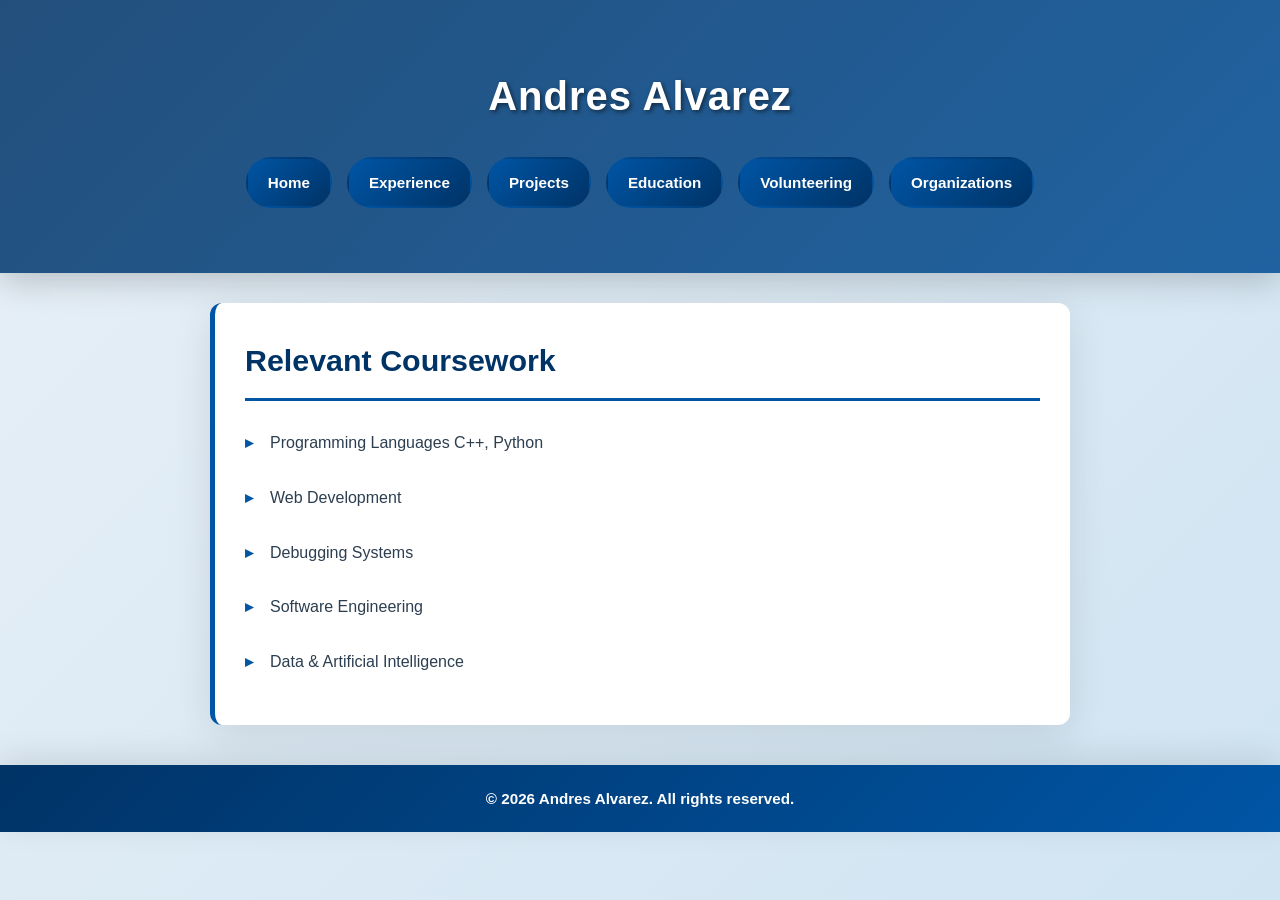
<file: coursework.html>
<!DOCTYPE html>
<html lang="en">
<head>
    <meta charset="UTF-8">
    <meta name="viewport" content="width=device-width, initial-scale=1.0">
    <title>Coursework - Andres Alvarez</title>
    <link rel="stylesheet" href="styles.css">
</head>
<body>
    <header>
        <h1>Andres Alvarez</h1>
        <nav>
            <ul>
                <li><a class="btn" href="index.html">Home</a></li>
                <li><a class="btn" href="experience.html">Experience</a></li>
                <li><a class="btn" href="projects.html">Projects</a></li>
                <li><a class="btn" href="education.html">Education</a></li>
                <li><a class="btn" href="volunteering.html">Volunteering</a></li>
                <li><a class="btn" href="organizations.html">Organizations</a></li>
            </ul>
        </nav>
    </header>

    <div class="container">
        <section>
            <h2>Relevant Coursework</h2>
            <ul>
                <li>Programming Languages C++, Python</li>
                <li>Web Development</li>
                <li>Debugging Systems</li>
                <li>Software Engineering</li>
                <li>Data & Artificial Intelligence</li>
            </ul>
        </section>
    </div>

    <footer class="footer">
        &copy; 2026 Andres Alvarez. All rights reserved.
    </footer>
</body>
</html>
</file>
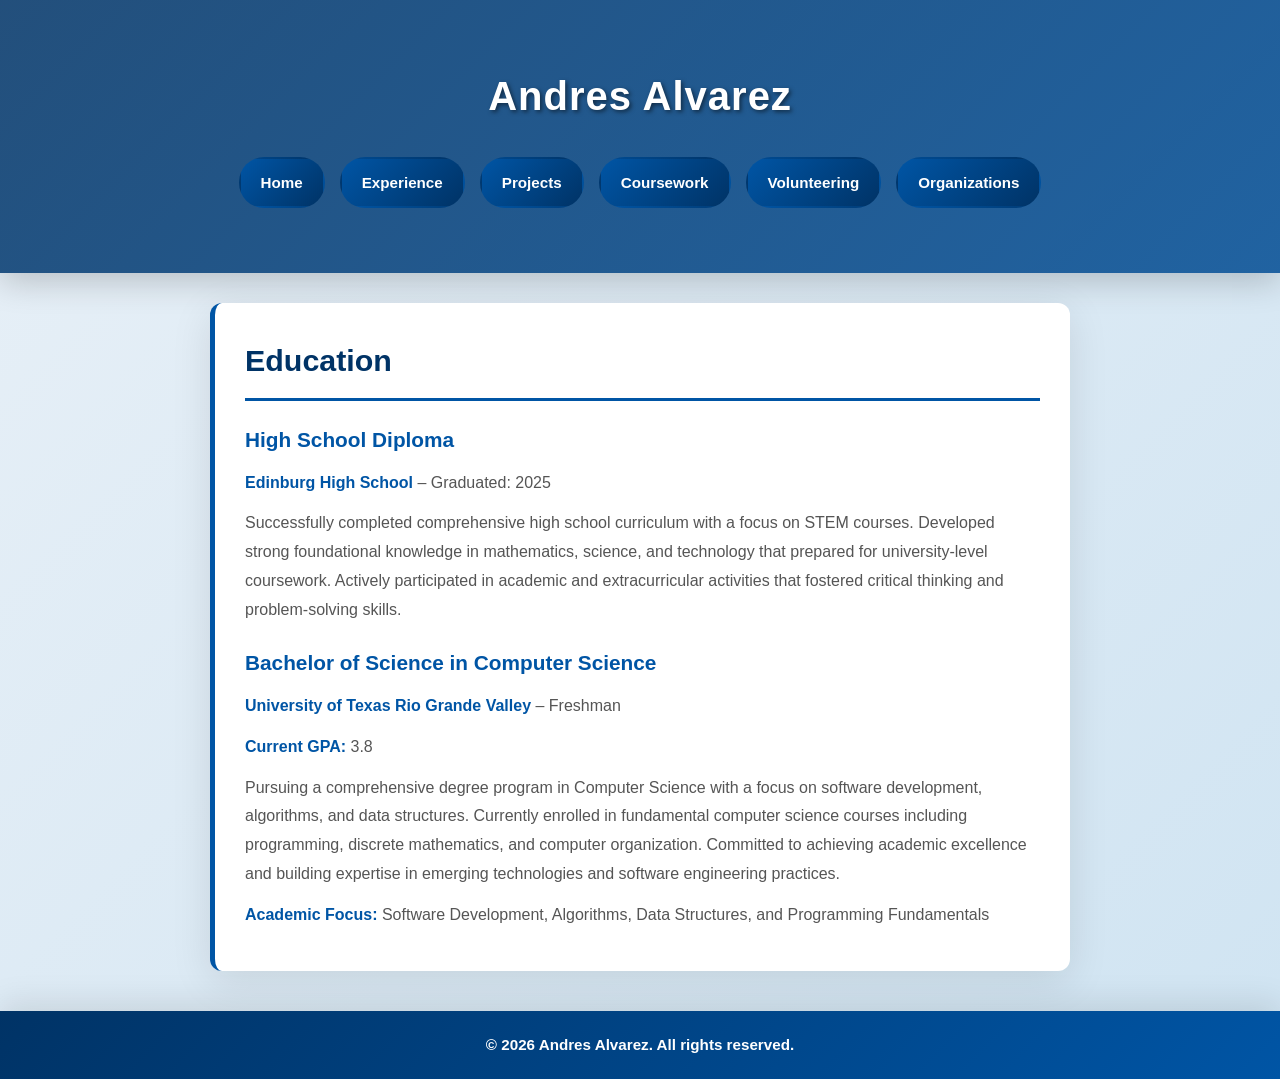
<file: education.html>
<!DOCTYPE html>
<html lang="en">
<head>
    <meta charset="UTF-8">
    <meta name="viewport" content="width=device-width, initial-scale=1.0">
    <title>Education - Andres Alvarez</title>
    <link rel="stylesheet" href="styles.css">
</head>
<body>
    <header>
        <h1>Andres Alvarez</h1>
        <nav>
            <ul>
                <li><a class="btn" href="index.html">Home</a></li>
                <li><a class="btn" href="experience.html">Experience</a></li>
                <li><a class="btn" href="projects.html">Projects</a></li>
                <li><a class="btn" href="coursework.html">Coursework</a></li>
                <li><a class="btn" href="volunteering.html">Volunteering</a></li>
                <li><a class="btn" href="organizations.html">Organizations</a></li>
            </ul>
        </nav>
    </header>

    <div class="container">
        <section>
            <h2>Education</h2>
            
            <h3>High School Diploma</h3>
            <p><strong>Edinburg High School</strong> &ndash; Graduated: 2025</p>
            <p>Successfully completed comprehensive high school curriculum with a focus on STEM courses. Developed strong foundational knowledge in mathematics, science, and technology that prepared for university-level coursework. Actively participated in academic and extracurricular activities that fostered critical thinking and problem-solving skills.</p>
            
            <h3>Bachelor of Science in Computer Science</h3>
            <p><strong>University of Texas Rio Grande Valley</strong> &ndash; Freshman</p>
            <p><strong>Current GPA:</strong> 3.8</p>
            <p>Pursuing a comprehensive degree program in Computer Science with a focus on software development, algorithms, and data structures. Currently enrolled in fundamental computer science courses including programming, discrete mathematics, and computer organization. Committed to achieving academic excellence and building expertise in emerging technologies and software engineering practices.</p>
            <p><strong>Academic Focus:</strong> Software Development, Algorithms, Data Structures, and Programming Fundamentals</p>
        </section>
    </div>

    <footer class="footer">
        &copy; 2026 Andres Alvarez. All rights reserved.
    </footer>
</body>
</html>
</file>
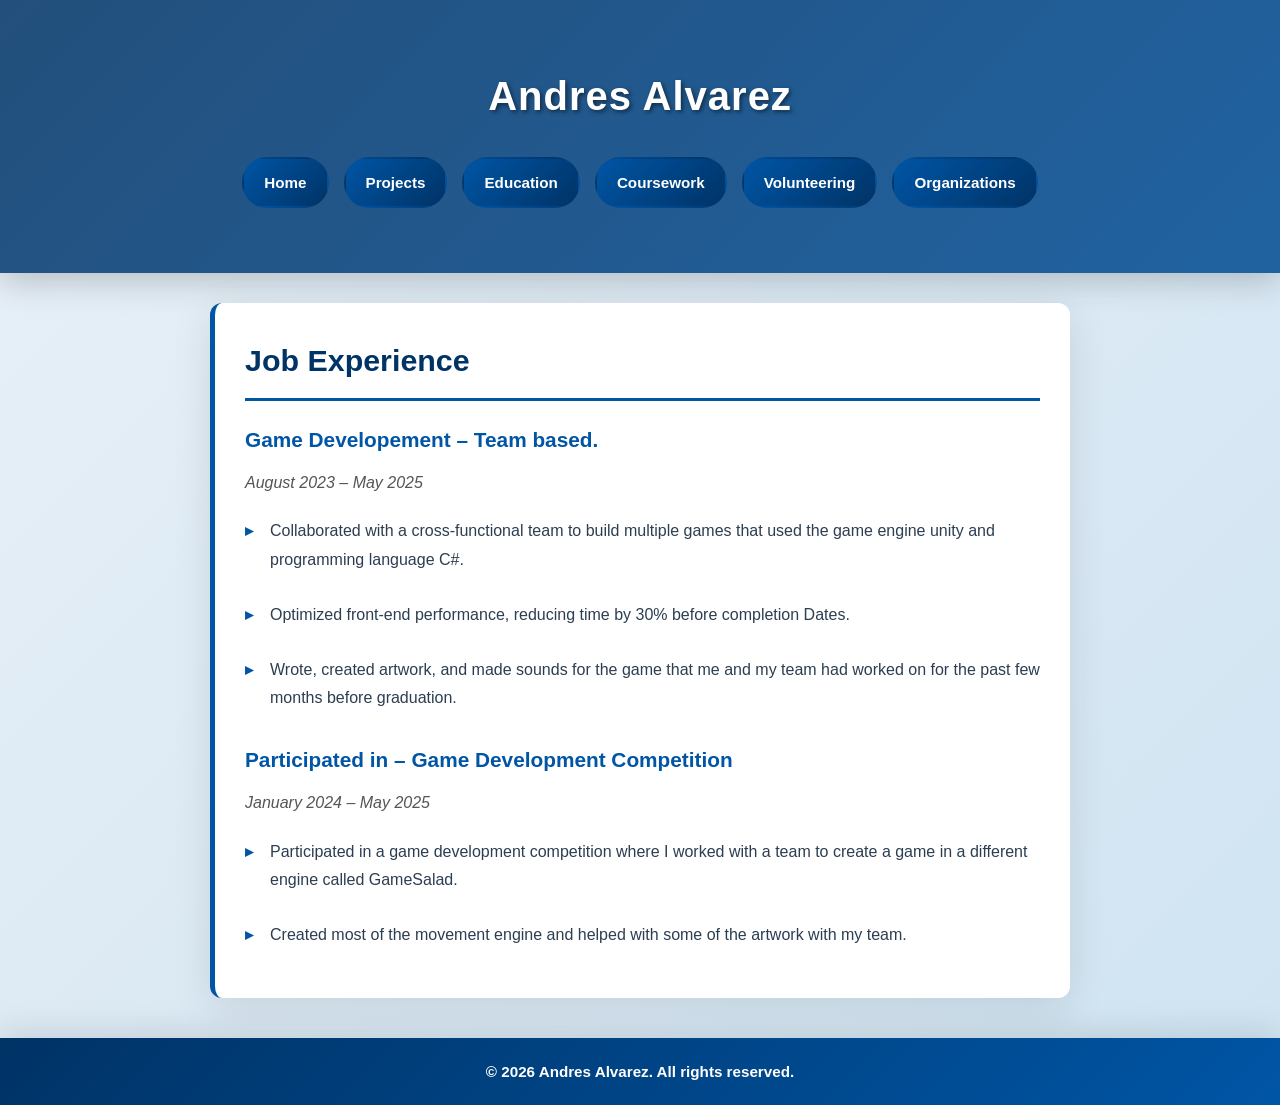
<file: experience.html>
<!DOCTYPE html>
<html lang="en">
<head>
    <meta charset="UTF-8">
    <meta name="viewport" content="width=device-width, initial-scale=1.0">
    <title>Experience - Andres Alvarez</title>
    <link rel="stylesheet" href="styles.css">
</head>
<body>
    <header>
        <h1>Andres Alvarez</h1>
        <nav>
            <ul>
                <li><a class="btn" href="index.html">Home</a></li>
                <li><a class="btn" href="projects.html">Projects</a></li>
                <li><a class="btn" href="education.html">Education</a></li>
                <li><a class="btn" href="coursework.html">Coursework</a></li>
                <li><a class="btn" href="volunteering.html">Volunteering</a></li>
                <li><a class="btn" href="organizations.html">Organizations</a></li>
            </ul>
        </nav>
    </header>

    <div class="container">
        <section>
            <h2>Job Experience</h2>
            <h3>Game Developement &ndash; Team based.</h3>
            <p><em>August 2023 &ndash; May 2025</em></p>
            <ul>
                <li>Collaborated with a cross-functional team to build multiple games that used the game engine unity and programming language C#.</li>
                <li>Optimized front-end performance, reducing time by 30% before completion Dates.</li>
                <li>Wrote, created artwork, and made sounds for the game that me and my team had worked on for the past few months before graduation.</li>
            </ul>

            <h3>Participated in &ndash; Game Development Competition</h3>
            <p><em>January 2024 &ndash; May 2025</em></p>
            <ul>
                <li>Participated in a game development competition where I worked with a team to create a game in a different engine called GameSalad.</li>
                <li>Created most of the movement engine and helped with some of the artwork with my team.</li>
            </ul>
        </section>
    </div>

    <footer class="footer">
        &copy; 2026 Andres Alvarez. All rights reserved.
    </footer>
</body>
</html>
</file>
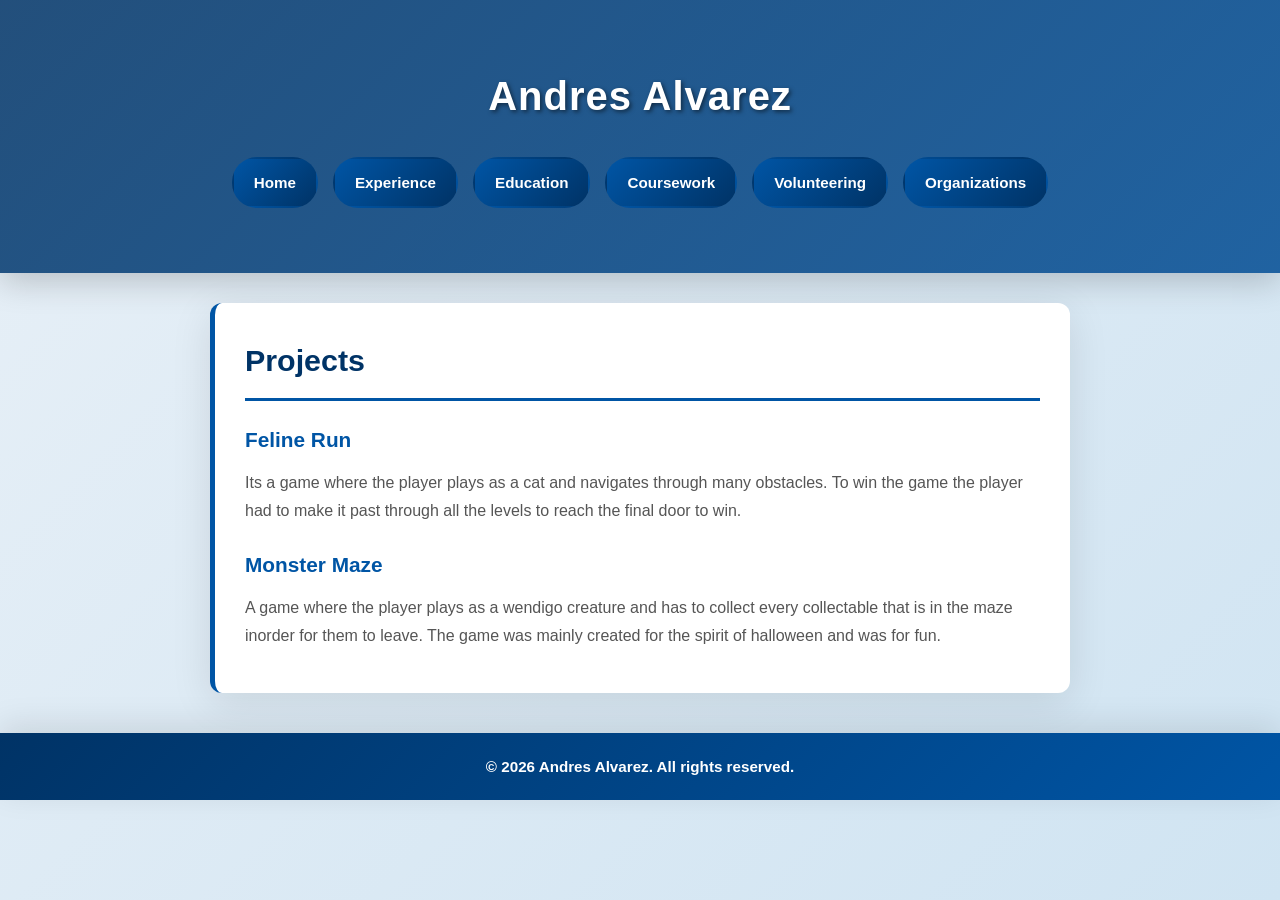
<file: projects.html>
<!DOCTYPE html>
<html lang="en">
<head>
    <meta charset="UTF-8">
    <meta name="viewport" content="width=device-width, initial-scale=1.0">
    <title>Projects - Andres Alvarez</title>
    <link rel="stylesheet" href="styles.css">
</head>
<body>
    <header>
        <h1>Andres Alvarez</h1>
        <nav>
            <ul>
                <li><a class="btn" href="index.html">Home</a></li>
                <li><a class="btn" href="experience.html">Experience</a></li>
                <li><a class="btn" href="education.html">Education</a></li>
                <li><a class="btn" href="coursework.html">Coursework</a></li>
                <li><a class="btn" href="volunteering.html">Volunteering</a></li>
                <li><a class="btn" href="organizations.html">Organizations</a></li>
            </ul>
        </nav>
    </header>

    <div class="container">
        <section>
            <h2>Projects</h2>
            <h3>Feline Run</h3>
            <p>Its a game where the player plays as a cat and navigates through many obstacles. To win the game the player had to make it past through all the levels to reach the final door to win.</p>
            <h3>Monster Maze</h3>
            <p>A game where the player plays as a wendigo creature and has to collect every collectable that is in the maze inorder for them to leave. The game was mainly created for the spirit of halloween and was for fun.</p>
        </section>
    </div>

    <footer class="footer">
        &copy; 2026 Andres Alvarez. All rights reserved.
    </footer>
</body>
</html>
</file>
<file: styles.css>
/* Basic reset */
* {
    margin: 0;
    padding: 0;
    box-sizing: border-box;
}

body {
    font-family: 'Segoe UI', Tahoma, Geneva, Verdana, sans-serif;
    line-height: 1.8;
    background: linear-gradient(135deg, #e8f0f7 0%, #d0e4f2 100%);
    color: #2c3e50;
    min-height: 100vh;
}

header {
    background: linear-gradient(135deg, rgba(0, 51, 102, 0.85) 0%, rgba(0, 85, 165, 0.85) 100%), 
                url('https://images.unsplash.com/photo-1557821552-17105176677c?w=1200&h=400&fit=crop') center/cover;
    color: #fff;
    padding: 60px 20px;
    text-align: center;
    box-shadow: 0 8px 32px rgba(0, 0, 0, 0.2);
    background-attachment: fixed;
}

header h1 {
    font-size: 2.5em;
    margin-bottom: 20px;
    font-weight: 700;
    letter-spacing: 1px;
    text-shadow: 2px 2px 4px rgba(0, 0, 0, 0.5);
}

nav ul {
    list-style: none;
    display: flex;
    justify-content: center;
    gap: 15px;
    flex-wrap: wrap;
}

nav a {
    color: #fff;
    text-decoration: none;
    font-weight: 600;
    transition: all 0.3s ease;
    font-size: 0.95em;
}

nav a:hover {
    color: #ffd700;
    transform: translateY(-2px);
}

/* button style for nav and other links */
.btn {
    display: inline-block;
    padding: 10px 20px;
    margin: 5px 0;
    background: linear-gradient(135deg, #0055a5 0%, #003366 100%);
    color: #fff;
    text-decoration: none;
    border-radius: 25px;
    transition: all 0.3s ease;
    font-weight: 600;
    border: 2px solid transparent;
}

.btn:hover {
    background: linear-gradient(135deg, #003366 0%, #0055a5 100%);
    box-shadow: 0 6px 20px rgba(0, 85, 165, 0.4);
    transform: translateY(-3px);
}

.container {
    max-width: 900px;
    margin: 30px auto;
    padding: 0 20px;
}

section {
    padding: 30px;
    background-color: #fff;
    margin: 25px 0;
    border-radius: 12px;
    box-shadow: 0 10px 40px rgba(0, 0, 0, 0.1);
    border-left: 5px solid #0055a5;
    transition: all 0.3s ease;
}

section:hover {
    box-shadow: 0 15px 50px rgba(0, 0, 0, 0.15);
    transform: translateY(-3px);
}

section ul {
    list-style: none;
    margin-left: 0;
}

section ul li {
    padding: 8px 0;
    padding-left: 25px;
    position: relative;
    margin-bottom: 10px;
}

section ul li:before {
    content: "▸";
    position: absolute;
    left: 0;
    color: #0055a5;
    font-weight: bold;
}

h2 {
    color: #003366;
    margin-bottom: 20px;
    font-size: 1.9em;
    font-weight: 700;
    border-bottom: 3px solid #0055a5;
    padding-bottom: 10px;
}

h3 {
    color: #0055a5;
    margin: 20px 0 10px 0;
    font-size: 1.3em;
    font-weight: 700;
}

p {
    margin-bottom: 12px;
    line-height: 1.8;
    color: #555;
}

strong {
    color: #0055a5;
    font-weight: 700;
}

.footer {
    text-align: center;
    padding: 20px 0;
    background: linear-gradient(135deg, #003366 0%, #0055a5 100%);
    color: #fff;
    font-size: 0.95em;
    margin-top: 40px;
    box-shadow: 0 -8px 32px rgba(0, 0, 0, 0.1);
    font-weight: 600;
}

/* Utilities */
.highlight {
    background: linear-gradient(120deg, #ffd700 0%, #ffed4e 100%);
    padding: 2px 6px;
    border-radius: 4px;
    font-weight: 600;
}

/* Profile image in header */
.header-content {
    display: flex;
    align-items: center;
    justify-content: center;
    gap: 24px;
    max-width: 900px;
    margin: 0 auto;
}

.profile-pic {
    width: 160px;
    height: 160px;
    border-radius: 50%;
    object-fit: cover;
    border: 6px solid #ffd700;
    box-shadow: 0 18px 50px rgba(0,0,0,0.45);
    transform: translateY(-8px);
    transition: transform 0.25s ease, box-shadow 0.25s ease;
    z-index: 2;
}

.profile-pic:hover {
    transform: translateY(-12px) scale(1.03);
    box-shadow: 0 24px 70px rgba(0,0,0,0.55);
}

@media (max-width: 600px) {
    .header-content { flex-direction: column; gap: 12px; }
    .profile-pic { width: 110px; height: 110px; transform: translateY(0); }
    header h1 { font-size: 1.8em; margin-bottom: 6px; }
}
 
/* volunteer section images */
.volunteer-pic {
    display: block;
    max-width: 100%;
    height: auto;
    margin: 20px auto 0 auto;
    border-radius: 8px;
    box-shadow: 0 8px 24px rgba(0,0,0,0.2);
}
</file>
